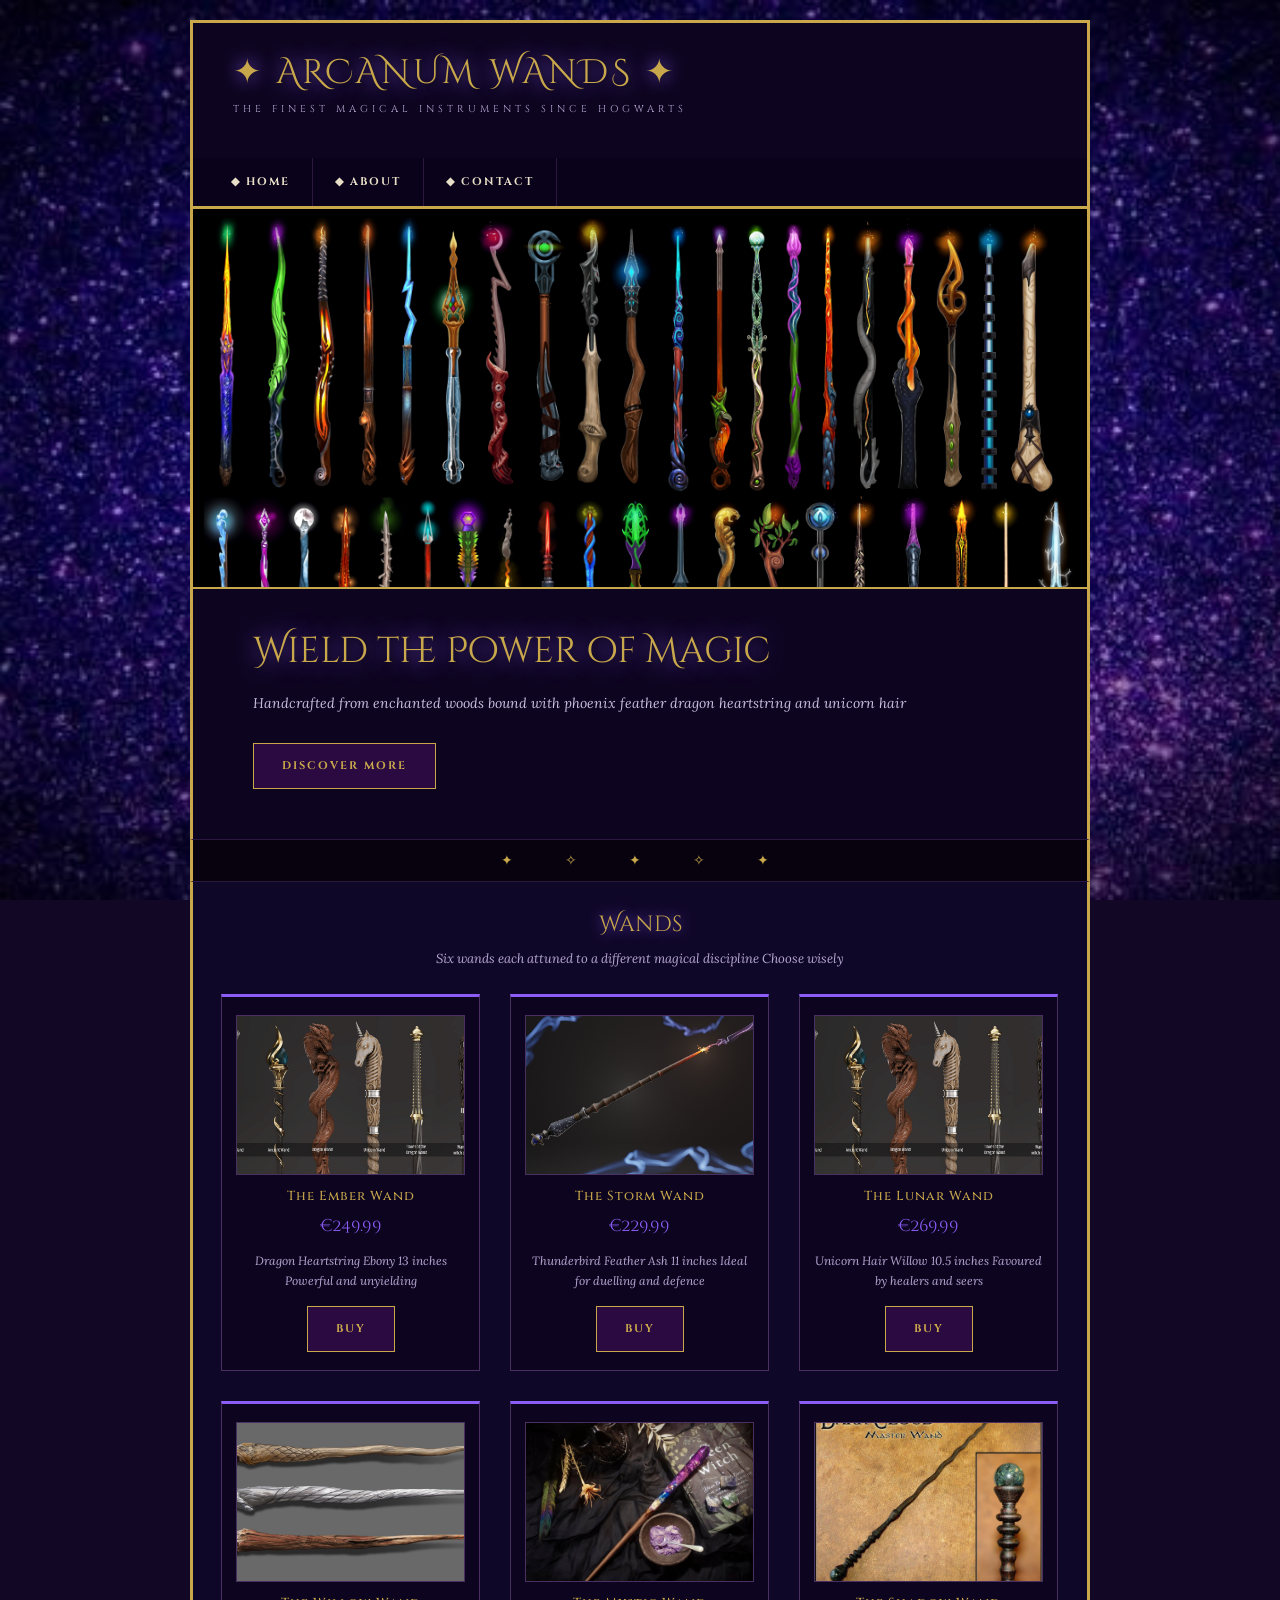
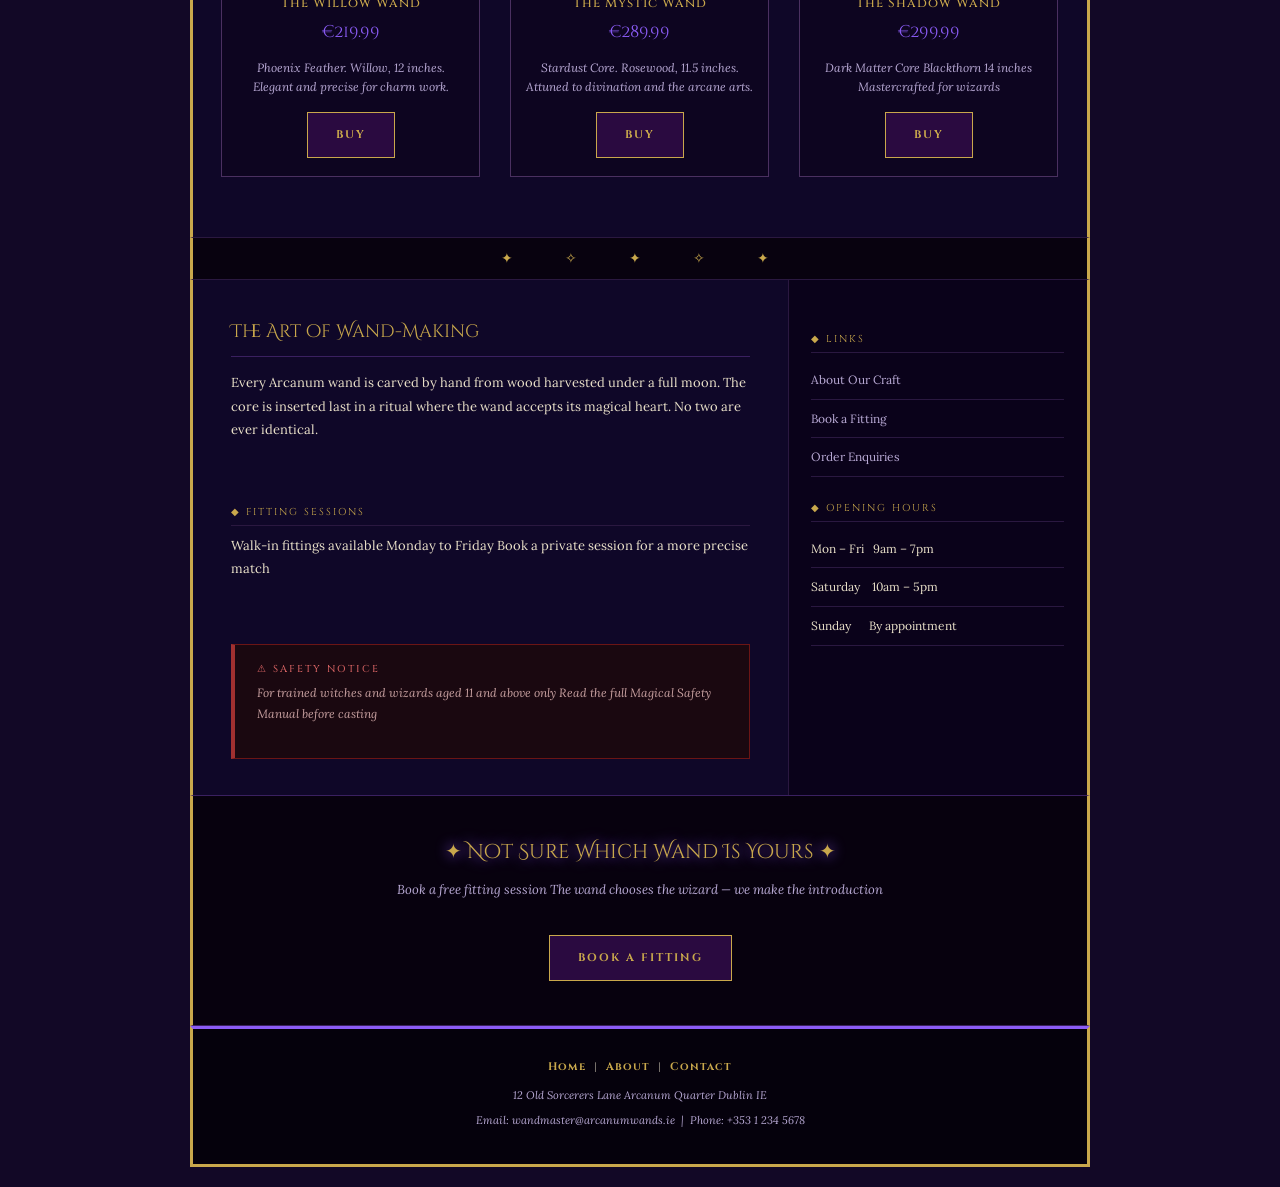
<file: index.html>
<!DOCTYPE html>
<html lang="en">
<head>
	<meta charset="UTF-8">
	<meta name="viewport" content="width=device-width, initial-scale=1.0">
	<title>Arcanum Wands</title>
	<link href="https://cdn.jsdelivr.net/npm/bootstrap@5.3.8/dist/css/bootstrap.min.css" rel="stylesheet">
	<link rel="stylesheet" href="style.css">
</head>
<body>

<div id="container">

	<div id="header">
		<h1>&#10022; ARCANUM WANDS &#10022;</h1>
		<p>The Finest Magical Instruments Since Hogwarts</p>
	</div>

	<div id="nav">
		<ul>
			<li><a href="index.html">&#9670; Home</a></li>
			<li><a href="about.html">&#9670; About</a></li>
			<li><a href="contact.html">&#9670; Contact</a></li>
		</ul>
	</div>

	<div id="hero">
		<div id="hero-img">
			<img src="wand_collection.png" alt="Wand Collection">
		</div>
		<div id="hero-inner">
			<h2>Wield the Power of Magic</h2>
			<p>Handcrafted from enchanted woods bound with phoenix feather dragon heartstring and unicorn hair</p>
			<a href="about.html" class="btn-magic">Discover More</a>
		</div>
	</div>

	<div class="star-divider">&#10022; &nbsp; &#10023; &nbsp; &#10022; &nbsp; &#10023; &nbsp; &#10022;</div>

	<div id="products">
		<h3>Wands</h3>
		<p>Six wands each attuned to a different magical discipline Choose wisely</p>

		<div class="wand-card">
			<img src="wand_1.png" alt="The Ember Wand" class="wand-img">
			<h4>The Ember Wand</h4>
			<div class="price">&#8364;249.99</div>
			<p>Dragon Heartstring Ebony 13 inches Powerful and unyielding</p>
			<a href="contact.html" class="btn-magic">Buy</a>
		</div>

		<div class="wand-card">
			<img src="wand_2.jpg" alt="The Storm Wand" class="wand-img">
			<h4>The Storm Wand</h4>
			<div class="price">&#8364;229.99</div>
			<p>Thunderbird Feather Ash 11 inches Ideal for duelling and defence</p>
			<a href="contact.html" class="btn-magic">Buy</a>
		</div>

		<div class="wand-card last">
			<img src="wand_1.png" alt="The Lunar Wand" class="wand-img">
			<h4>The Lunar Wand</h4>
			<div class="price">&#8364;269.99</div>
			<p>Unicorn Hair Willow 10.5 inches Favoured by healers and seers</p>
			<a href="contact.html" class="btn-magic">Buy</a>
		</div>

		<div class="clearfix"></div>

		<div class="wand-card">
			<img src="Wands-Woods.jpg" alt="The Willow Wand" class="wand-img">
			<h4>The Willow Wand</h4>
			<div class="price">&#8364;219.99</div>
			<p>Phoenix Feather. Willow, 12 inches. Elegant and precise for charm work.</p>
			<a href="contact.html" class="btn-magic">Buy</a>
		</div>

		<div class="wand-card">
			<img src="PURPLE_WAND.webp" alt="The Mystic Wand" class="wand-img">
			<h4>The Mystic Wand</h4>
			<div class="price">&#8364;289.99</div>
			<p>Stardust Core. Rosewood, 11.5 inches. Attuned to divination and the arcane arts.</p>
			<a href="contact.html" class="btn-magic">Buy</a>
		</div>

		<div class="wand-card last">
			<img src="Dark_wand.jpg" alt="The Shadow Wand" class="wand-img">
			<h4>The Shadow Wand</h4>
			<div class="price">&#8364;299.99</div>
			<p>Dark Matter Core Blackthorn 14 inches Mastercrafted for wizards</p>
			<a href="contact.html" class="btn-magic">Buy</a>
		</div>

		<div class="clearfix"></div>
	</div>

	<div class="star-divider">&#10022; &nbsp; &#10023; &nbsp; &#10022; &nbsp; &#10023; &nbsp; &#10022;</div>

	<div id="pagebottom">
		<div id="left-col">
			<div class="section-heading">The Art of Wand-Making</div>
			<p>Every Arcanum wand is carved by hand from wood harvested under a full moon. The core is inserted last in a ritual where the wand accepts its magical heart. No two are ever identical.</p>
			<br>
			<div class="section-heading-sm">&#9670; Fitting Sessions</div>
			<p>Walk-in fittings available Monday to Friday Book a private session for a more precise match</p>
			<br>
			<div class="safety-notice">
				<h4>&#9888; Safety Notice</h4>
				<p>For trained witches and wizards aged 11 and above only Read the full Magical Safety Manual before casting</p>
			</div>
		</div>

		<div id="right-col">
			<div class="section-heading-sm">&#9670; Links</div>
			<ul class="quick-list">
				<li><a href="about.html">About Our Craft</a></li>
				<li><a href="contact.html">Book a Fitting</a></li>
				<li><a href="contact.html">Order Enquiries</a></li>
			</ul>
			<div class="section-heading-sm">&#9670; Opening Hours</div>
			<ul class="quick-list">
				<li><span>Mon &ndash; Fri &nbsp; 9am &ndash; 7pm</span></li>
				<li><span>Saturday &nbsp;&nbsp; 10am &ndash; 5pm</span></li>
				<li><span>Sunday &nbsp;&nbsp;&nbsp;&nbsp; By appointment</span></li>
			</ul>
		</div>

		<div class="clearfix"></div>
	</div>

	<div class="dark-band">
		<h3>&#10022; Not Sure Which Wand Is Yours &#10022;</h3>
		<p>Book a free fitting session The wand chooses the wizard &mdash; we make the introduction</p>
		<br>
		<a href="contact.html" class="btn-magic">Book a Fitting</a>
	</div>

	<div id="footer">
		<div class="footer-links">
			<a href="index.html">Home</a> &nbsp;|&nbsp;
			<a href="about.html">About</a> &nbsp;|&nbsp;
			<a href="contact.html">Contact</a>
		</div>
		<p>12 Old Sorcerers Lane Arcanum Quarter Dublin IE</p>
		<p>Email: wandmaster@arcanumwands.ie &nbsp;|&nbsp; Phone: +353 1 234 5678</p>
		<p></p>
	</div>

</div>
<script src="https://cdn.jsdelivr.net/npm/bootstrap@5.3.8/dist/js/bootstrap.bundle.min.js"></script>
</body>
</html>
</file>
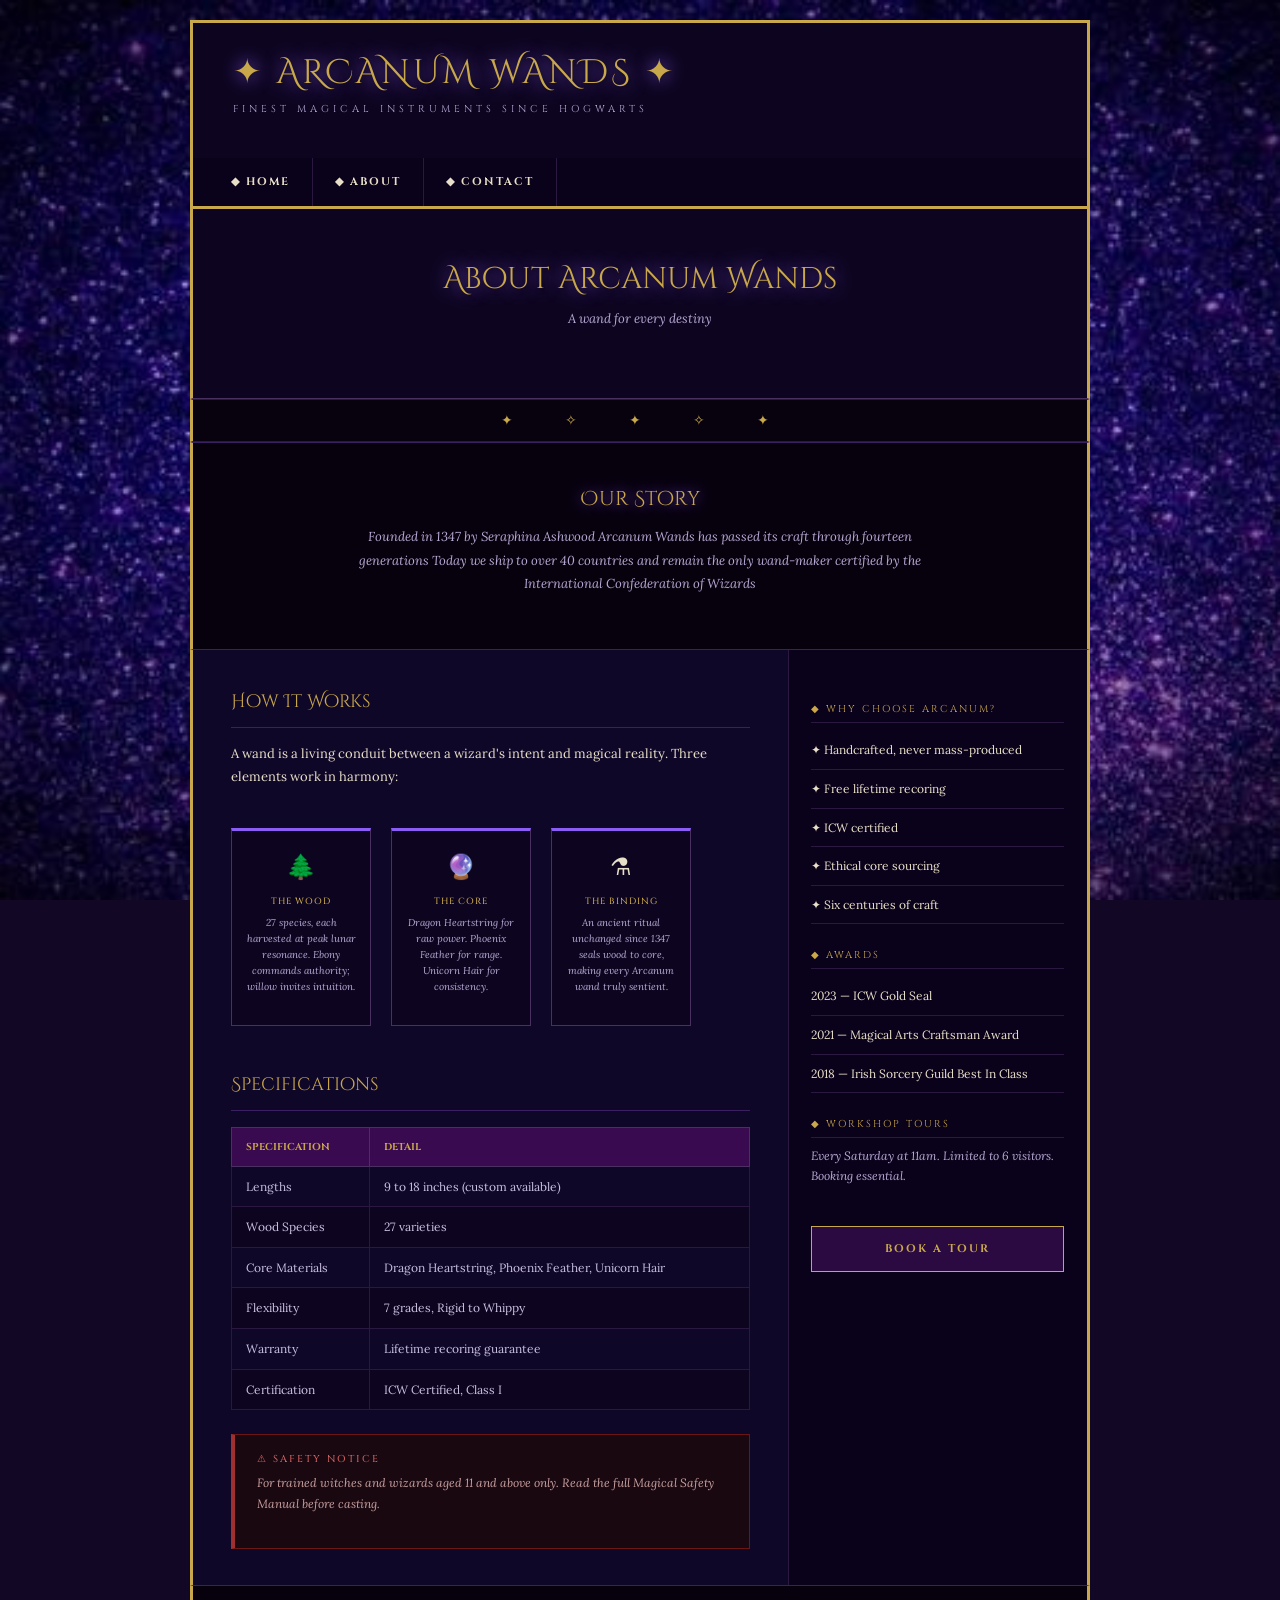
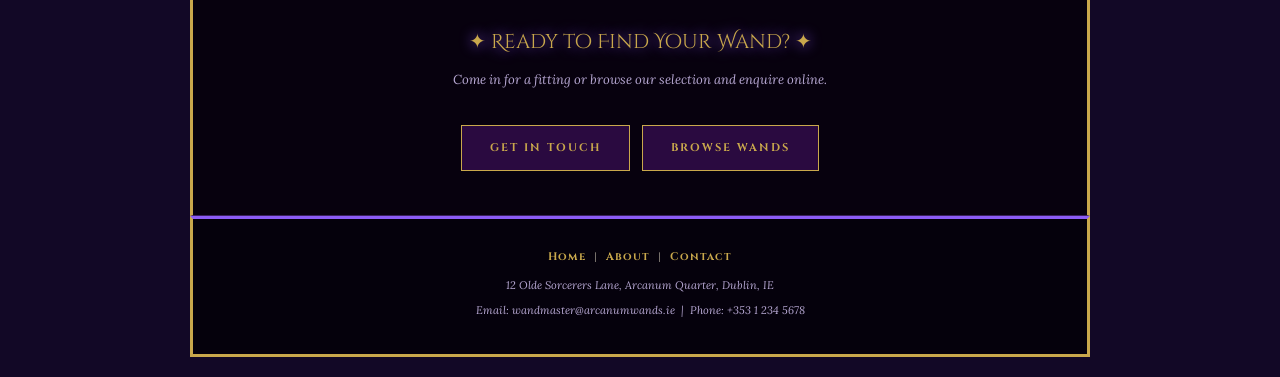
<file: about.html>
<!DOCTYPE html>
<html lang="en">
<head>
	<meta charset="UTF-8">
	<meta name="viewport" content="width=device-width, initial-scale=1.0">
	<title>About - Arcanum Wands</title>
	<link href="https://cdn.jsdelivr.net/npm/bootstrap@5.3.8/dist/css/bootstrap.min.css" rel="stylesheet">
	<link rel="stylesheet" href="style.css">
</head>
<body>

<div id="container">

	<div id="header">
		<h1>&#10022; ARCANUM WANDS &#10022;</h1>
		<p>Finest Magical Instruments Since Hogwarts</p>
	</div>

	<div id="nav">
		<ul>
			<li><a href="index.html">&#9670; Home</a></li>
			<li><a href="about.html">&#9670; About</a></li>
			<li><a href="contact.html">&#9670; Contact</a></li>
		</ul>
	</div>

	<div id="hero-sub">
		<h2>About Arcanum Wands</h2>
		<p>A wand for every destiny</p>
	</div>

	<div class="star-divider">&#10022; &nbsp; &#10023; &nbsp; &#10022; &nbsp; &#10023; &nbsp; &#10022;</div>

	<div class="dark-band">
		<h3>Our Story</h3>
		<p>Founded in 1347 by Seraphina Ashwood Arcanum Wands has passed its craft through fourteen generations Today we ship to over 40 countries and remain the only wand-maker certified by the International Confederation of Wizards</p>
	</div>

	<div id="pagebottom">
		<div id="left-col">

			<div class="section-heading">How It Works</div>
			<p>A wand is a living conduit between a wizard's intent and magical reality. Three elements work in harmony:</p>
			<br>

			<div class="feature-card">
				<span class="icon">&#127794;</span>
				<h4>The Wood</h4>
				<p>27 species, each harvested at peak lunar resonance. Ebony commands authority; willow invites intuition.</p>
			</div>

			<div class="feature-card">
				<span class="icon">&#128302;</span>
				<h4>The Core</h4>
				<p>Dragon Heartstring for raw power. Phoenix Feather for range. Unicorn Hair for consistency.</p>
			</div>

			<div class="feature-card last">
				<span class="icon">&#9879;</span>
				<h4>The Binding</h4>
				<p>An ancient ritual unchanged since 1347 seals wood to core, making every Arcanum wand truly sentient.</p>
			</div>

			<div class="clearfix"></div>
			<br>

			<div class="section-heading">Specifications</div>
			<table class="specs-table">
				<thead>
					<tr>
						<th>Specification</th>
						<th>Detail</th>
					</tr>
				</thead>
				<tbody>
					<tr>
						<td>Lengths</td>
						<td>9 to 18 inches (custom available)</td>
					</tr>
					<tr>
						<td>Wood Species</td>
						<td>27 varieties</td>
					</tr>
					<tr>
						<td>Core Materials</td>
						<td>Dragon Heartstring, Phoenix Feather, Unicorn Hair</td>
					</tr>
					<tr>
						<td>Flexibility</td>
						<td>7 grades, Rigid to Whippy</td>
					</tr>
					<tr>
						<td>Warranty</td>
						<td>Lifetime recoring guarantee</td>
					</tr>
					<tr>
						<td>Certification</td>
						<td>ICW Certified, Class I</td>
					</tr>
				</tbody>
			</table>

			<div class="safety-notice">
				<h4>&#9888; Safety Notice</h4>
				<p>For trained witches and wizards aged 11 and above only. Read the full Magical Safety Manual before casting.</p>
			</div>

		</div>

		<div id="right-col">
			<div class="section-heading-sm">&#9670; Why Choose Arcanum?</div>
			<ul class="quick-list">
				<li><span>&#10022; Handcrafted, never mass-produced</span></li>
				<li><span>&#10022; Free lifetime recoring</span></li>
				<li><span>&#10022; ICW certified</span></li>
				<li><span>&#10022; Ethical core sourcing</span></li>
				<li><span>&#10022; Six centuries of craft</span></li>
			</ul>

			<div class="section-heading-sm">&#9670; Awards</div>
			<ul class="quick-list">
				<li><span>2023 &mdash; ICW Gold Seal</span></li>
				<li><span>2021 &mdash; Magical Arts Craftsman Award</span></li>
				<li><span>2018 &mdash; Irish Sorcery Guild Best In Class</span></li>
			</ul>

			<div class="section-heading-sm">&#9670; Workshop Tours</div>
			<p style="font-size:12px; font-style:italic; color:#b8a9d4; line-height:1.7;">Every Saturday at 11am. Limited to 6 visitors. Booking essential.</p>
			<br>
			<a href="contact.html" class="btn-magic" style="display:block; text-align:center;">Book a Tour</a>
		</div>

		<div class="clearfix"></div>
	</div>

	<div class="dark-band">
		<h3>&#10022; Ready to Find Your Wand? &#10022;</h3>
		<p>Come in for a fitting or browse our selection and enquire online.</p>
		<br>
		<a href="contact.html" class="btn-magic">Get in Touch</a>
		&nbsp;&nbsp;
		<a href="index.html" class="btn-magic">Browse Wands</a>
	</div>

	<div id="footer">
		<div class="footer-links">
			<a href="index.html">Home</a> &nbsp;|&nbsp;
			<a href="about.html">About</a> &nbsp;|&nbsp;
			<a href="contact.html">Contact</a>
		</div>
		<p>12 Olde Sorcerers Lane, Arcanum Quarter, Dublin, IE</p>
		<p>Email: wandmaster@arcanumwands.ie &nbsp;|&nbsp; Phone: +353 1 234 5678</p>
		<p></p>
	</div>

</div>
<script src="https://cdn.jsdelivr.net/npm/bootstrap@5.3.8/dist/js/bootstrap.bundle.min.js"></script>
</body>
</html>
</file>
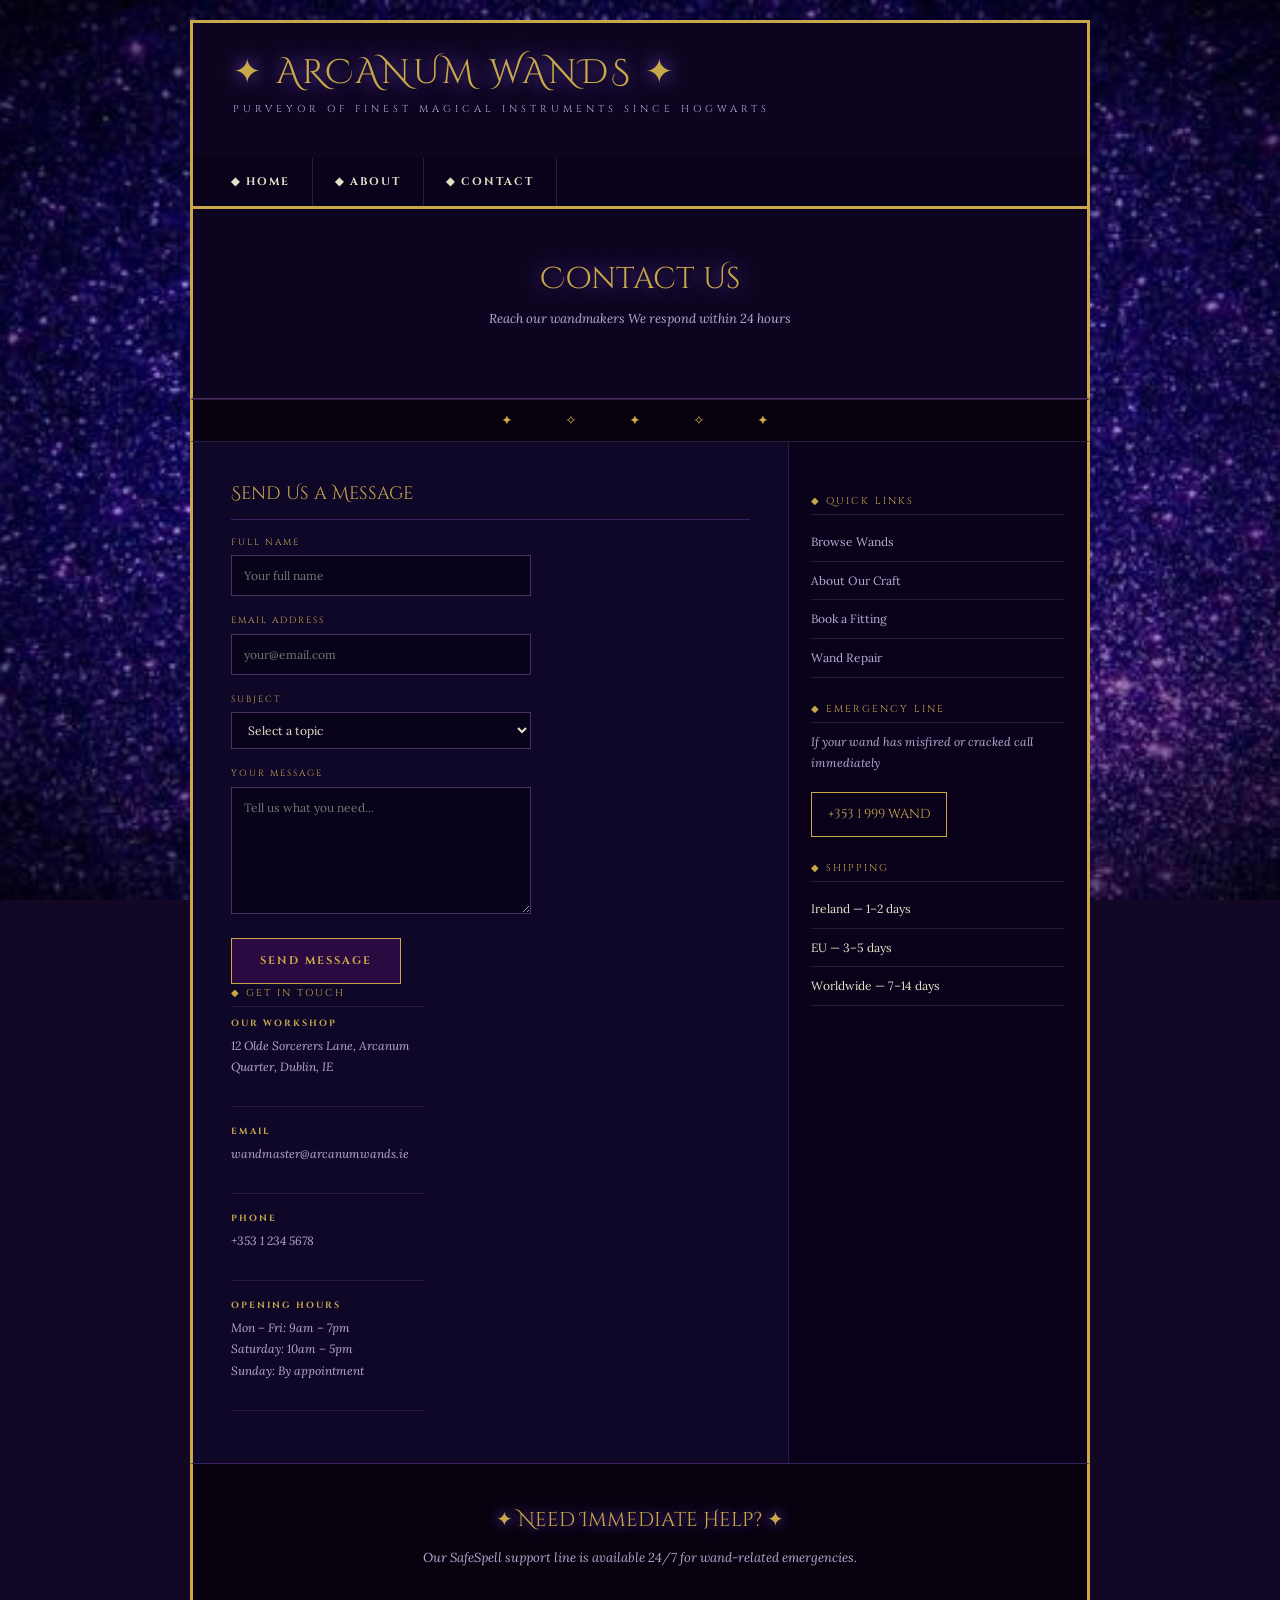
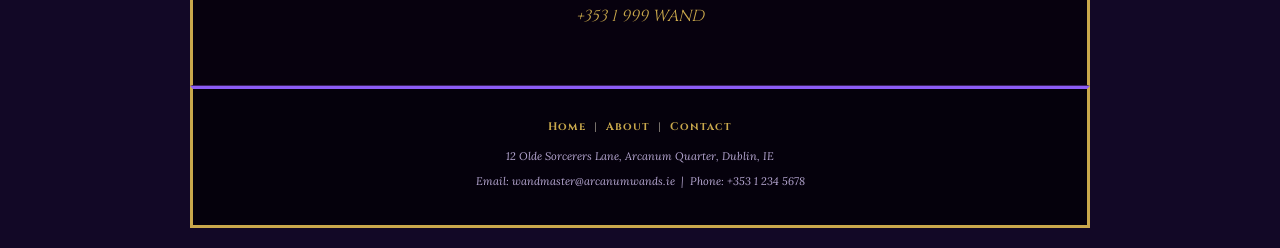
<file: contact.html>
<!DOCTYPE html>
<html lang="en">
<head>
	<meta charset="UTF-8">
	<meta name="viewport" content="width=device-width, initial-scale=1.0">
	<title>Contact - Arcanum Wands</title>
	<link href="https://cdn.jsdelivr.net/npm/bootstrap@5.3.8/dist/css/bootstrap.min.css" rel="stylesheet">
	<link rel="stylesheet" href="style.css">
</head>
<body>

<div id="container">

	<div id="header">
		<h1>&#10022; ARCANUM WANDS &#10022;</h1>
		<p>Purveyor of Finest Magical Instruments Since Hogwarts</p>
	</div>

	<div id="nav">
		<ul>
			<li><a href="index.html">&#9670; Home</a></li>
			<li><a href="about.html">&#9670; About</a></li>
			<li><a href="contact.html">&#9670; Contact</a></li>
		</ul>
	</div>

	<div id="hero-sub">
		<h2>Contact Us</h2>
		<p>Reach our wandmakers We respond within 24 hours</p>
	</div>

	<div class="star-divider">&#10022; &nbsp; &#10023; &nbsp; &#10022; &nbsp; &#10023; &nbsp; &#10022;</div>

	<div id="pagebottom">
		<div id="left-col">

			<div class="section-heading">Send Us a Message</div>

			<div class="contact-grid-left">
				<div class="form-group">
					<label for="name">Full Name</label>
					<input type="text" id="name" placeholder="Your full name">
				</div>
				<div class="form-group">
					<label for="email">Email Address</label>
					<input type="email" id="email" placeholder="your@email.com">
				</div>
				<div class="form-group">
					<label for="subject">Subject</label>
					<select id="subject">
						<option value="" disabled selected>Select a topic</option>
						<option>Wand Enquiry</option>
						<option>Book a Fitting</option>
						<option>Order &amp; Shipping</option>
						<option>Wand Repair</option>
						<option>Other</option>
					</select>
				</div>
				<div class="form-group">
					<label for="message">Your Message</label>
					<textarea id="message" rows="5" placeholder="Tell us what you need..."></textarea>
				</div>
				<input type="submit" value="Send Message" class="btn-magic" style="cursor:pointer;">
			</div>

			<div class="contact-grid-right">
				<div class="section-heading-sm" style="margin-top:0;">&#9670; Get in Touch</div>

				<div class="info-item">
					<strong>Our Workshop</strong>
					<p>12 Olde Sorcerers Lane, Arcanum Quarter, Dublin, IE</p>
				</div>
				<div class="info-item">
					<strong>Email</strong>
					<p>wandmaster@arcanumwands.ie</p>
				</div>
				<div class="info-item">
					<strong>Phone</strong>
					<p>+353 1 234 5678</p>
				</div>
				<div class="info-item">
					<strong>Opening Hours</strong>
					<p>Mon &ndash; Fri: 9am &ndash; 7pm<br>Saturday: 10am &ndash; 5pm<br>Sunday: By appointment</p>
				</div>
			</div>

			<div class="clearfix"></div>
		</div>

		<div id="right-col">
			<div class="section-heading-sm">&#9670; Quick Links</div>
			<ul class="quick-list">
				<li><a href="index.html">Browse Wands</a></li>
				<li><a href="about.html">About Our Craft</a></li>
				<li><a href="contact.html">Book a Fitting</a></li>
				<li><a href="contact.html">Wand Repair</a></li>
			</ul>

			<div class="section-heading-sm">&#9670; Emergency Line</div>
			<p style="font-size:12px; font-style:italic; color:#b8a9d4; margin-bottom:12px;">If your wand has misfired or cracked call immediately</p>
			<div class="emergency-line">+353 1 999 WAND</div>

			<div class="section-heading-sm">&#9670; Shipping</div>
			<ul class="quick-list">
				<li><span>Ireland &mdash; 1&ndash;2 days</span></li>
				<li><span>EU &mdash; 3&ndash;5 days</span></li>
				<li><span>Worldwide &mdash; 7&ndash;14 days</span></li>
			</ul>
		</div>

		<div class="clearfix"></div>
	</div>

	<div class="dark-band">
		<h3>&#10022; Need Immediate Help? &#10022;</h3>
		<p>Our SafeSpell support line is available 24/7 for wand-related emergencies.</p>
		<br>
		<p style="font-family:'Cinzel', serif; font-size:16px; color:#c9a84c;">+353 1 999 WAND</p>
	</div>

	<div id="footer">
		<div class="footer-links">
			<a href="index.html">Home</a> &nbsp;|&nbsp;
			<a href="about.html">About</a> &nbsp;|&nbsp;
			<a href="contact.html">Contact</a>
		</div>
		<p>12 Olde Sorcerers Lane, Arcanum Quarter, Dublin, IE</p>
		<p>Email: wandmaster@arcanumwands.ie &nbsp;|&nbsp; Phone: +353 1 234 5678</p>
		<p></p>
	</div>

</div>
<script src="https://cdn.jsdelivr.net/npm/bootstrap@5.3.8/dist/js/bootstrap.bundle.min.js"></script>
</body>
</html>
</file>
<file: style.css>
/* Google Fonts import */
@import url('https://fonts.googleapis.com/css2?family=Cinzel+Decorative:wght@400;700&family=Cinzel:wght@400;600&family=Lora:ital,wght@0,400;1,400&display=swap');

/* Remove default browser spacing */
* {
	margin: 0;
	padding: 0;
	box-sizing: border-box;
}

/* Page background and base font */
body {
	background-color: #120826;
	background-image: url('elegant-purple-magic-dust-background-vector-glowing-pixie-dust.jpg');
	background-repeat: no-repeat;
	background-size: cover;
	background-position: center center;
	background-attachment: fixed;
	color: #e8dfc8;
	font-family: 'Lora', Georgia, serif;
	font-size: 13px;
	line-height: 1.8;
	text-align: center;
}

/* Default link colours */
a:link {
	color: #c9a84c;
	font-weight: bold;
	text-decoration: none;
}

a:visited {
	color: #a07830;
	font-weight: bold;
	text-decoration: none;
}

a:hover, a:active {
	color: #f0d080;
	text-decoration: underline;
}

/* Nav link colours */
#nav a:link, #nav a:visited {
	color: #e8dfc8;
	font-weight: bold;
	text-decoration: none;
}

#nav a:hover, #nav a:active {
	color: #c9a84c;
	background-color: #2a0a40;
	text-decoration: none;
}

/* Footer link colours */
#footer a:link, #footer a:visited {
	color: #c9a84c;
	font-weight: bold;
	text-decoration: none;
}

#footer a:hover, #footer a:active {
	color: #f0d080;
	text-decoration: underline;
}

/* Quick list link colours */
.quick-list li a:link, .quick-list li a:visited {
	color: #b8a9d4;
	font-weight: normal;
	text-decoration: none;
}

.quick-list li a:hover {
	color: #c9a84c;
	text-decoration: none;
}

/* Main container - centred and fixed width */
#container {
	margin: 20px auto;
	width: 900px;
	text-align: left;
	display: block;
}

/* Keep all sections the same width */
#header, #nav, #hero, #hero-sub, .star-divider, #products, #pagebottom, .dark-band, #footer {
	width: 900px;
}

/* Header with site title */
#header {
	background-color: #0d0520;
	border-top: 3px solid #c9a84c;
	border-left: 3px solid #c9a84c;
	border-right: 3px solid #c9a84c;
	padding: 30px 40px 24px;
	display: block;
}

#header h1 {
	font-family: 'Cinzel Decorative', serif;
	font-size: 34px;
	color: #c9a84c;
	text-shadow: 0 0 18px #8b5cf6, 2px 2px 4px #000;
	letter-spacing: 3px;
	margin-bottom: 6px;
}

#header p {
	font-family: 'Cinzel', serif;
	font-size: 10px;
	color: #b8a9d4;
	letter-spacing: 4px;
	text-transform: uppercase;
}

/* Navigation bar */
#nav {
	background-color: #0a021a;
	border-left: 3px solid #c9a84c;
	border-right: 3px solid #c9a84c;
	border-bottom: 3px solid #c9a84c;
	padding-left: 16px;
	overflow: hidden;
	display: block;
}

/* Float the nav items into a row */
#nav ul {
	float: left;
	list-style: none;
	margin: 0;
	padding: 0;
}

#nav li {
	float: left;
	list-style: none;
	margin: 0;
	padding: 0;
}

#nav li a {
	display: block;
	font-family: 'Cinzel', serif;
	font-size: 11px;
	letter-spacing: 2px;
	text-transform: uppercase;
	padding: 14px 22px;
	border-right: 1px solid #2a1840;
}

/* Hero section on the home page */
#hero {
	background-color: #0d0520;
	border-left: 3px solid #c9a84c;
	border-right: 3px solid #c9a84c;
	display: block;
	padding: 0;
	overflow: hidden;
}

#hero-img { width: 100%; }

/* Hero image stretches full width */
#hero-img img {
	width: 100%;
	height: 380px;
	object-fit: cover;
	object-position: center top;
	display: block;
	border-bottom: 2px solid #c9a84c;
}

#hero-inner { padding: 40px 60px 50px 60px; }

#hero h2 {
	font-family: 'Cinzel Decorative', serif;
	font-size: 36px;
	color: #c9a84c;
	text-shadow: 0 0 22px #8b5cf6, 2px 2px 6px #000;
	margin-bottom: 18px;
	line-height: 1.25;
}

#hero p {
	font-style: italic;
	font-size: 14px;
	color: #c8bfdf;
	margin-bottom: 28px;
	line-height: 1.7;
}

/* Smaller hero used on the about and contact pages */
#hero-sub {
	background-color: #0d0520;
	border-left: 3px solid #c9a84c;
	border-right: 3px solid #c9a84c;
	border-bottom: 1px solid #4a3060;
	padding: 52px 40px;
	text-align: center;
	display: block;
}

#hero-sub h2 {
	font-family: 'Cinzel Decorative', serif;
	font-size: 30px;
	color: #c9a84c;
	text-shadow: 0 0 18px #8b5cf6, 2px 2px 4px #000;
	margin-bottom: 10px;
}

#hero-sub p {
	font-style: italic;
	color: #b8a9d4;
	font-size: 13px;
}

/* Reusable button style */
.btn-magic {
	display: inline-block;
	font-family: 'Cinzel', serif;
	font-size: 11px;
	letter-spacing: 2px;
	text-transform: uppercase;
	padding: 12px 28px;
	background-color: #2a0a40;
	border: 1px solid #c9a84c;
	color: #c9a84c;
	text-decoration: none;
	font-weight: bold;
}

.btn-magic:hover {
	background-color: #c9a84c;
	color: #0d0520;
	text-decoration: none;
}

/* Decorative star divider between sections */
.star-divider {
	text-align: center;
	color: #c9a84c;
	font-size: 14px;
	letter-spacing: 10px;
	padding: 8px 0;
	background-color: #08020f;
	border-left: 3px solid #c9a84c;
	border-right: 3px solid #c9a84c;
	border-top: 1px solid #2a1840;
	border-bottom: 1px solid #2a1840;
	display: block;
}

/* Products section with the wand cards */
#products {
	background-color: #0f0728;
	border-left: 3px solid #c9a84c;
	border-right: 3px solid #c9a84c;
	padding: 30px 28px;
	overflow: hidden;
	display: block;
}

#products h3 {
	font-family: 'Cinzel Decorative', serif;
	font-size: 22px;
	color: #c9a84c;
	text-align: center;
	margin-bottom: 8px;
	text-shadow: 0 0 14px #8b5cf6;
}

#products > p {
	font-style: italic;
	color: #b8a9d4;
	text-align: center;
	margin-bottom: 24px;
}

/* Individual wand card - floated to sit 3 in a row */
.wand-card {
	float: left;
	width: 259px;
	margin-right: 30px;
	margin-bottom: 30px;
	background-color: #0d0520;
	border: 1px solid #4a3060;
	border-top: 3px solid #8b5cf6;
	padding: 18px 14px;
	text-align: center;
}

/* Remove right margin on the last card in each row */
.wand-card.last { margin-right: 0; }

.wand-card:hover {
	border-color: #c9a84c;
	border-top-color: #c9a84c;
}

.wand-card h4 {
	font-family: 'Cinzel', serif;
	font-size: 13px;
	color: #c9a84c;
	margin-bottom: 6px;
	letter-spacing: 1px;
}

.wand-card .price {
	font-family: 'Cinzel Decorative', serif;
	font-size: 17px;
	color: #8b5cf6;
	margin-bottom: 10px;
}

.wand-card p {
	font-size: 12px;
	color: #b8a9d4;
	margin-bottom: 16px;
	font-style: italic;
	line-height: 1.6;
}

/* Wand product image inside each card */
.wand-img {
	width: 100%;
	height: 160px;
	object-fit: cover;
	margin-bottom: 14px;
	border: 1px solid #4a3060;
}

/* Clears floated elements so the next section starts fresh */
.clearfix {
	clear: both;
	display: block;
	height: 0;
}

/* Two column section used on all three pages */
#pagebottom {
	display: block;
	border-left: 3px solid #c9a84c;
	border-right: 3px solid #c9a84c;
	overflow: hidden;
	background-color: #0a021a;
}

/* Left column - wider, holds main content */
#left-col {
	background-color: #0f0728;
	border-right: 1px solid #2a1840;
	float: left;
	min-height: 480px;
	width: 596px;
	padding: 36px 38px;
	display: block;
}

/* Right column - narrower, holds links and extra info */
#right-col {
	background-color: #0a021a;
	float: left;
	min-height: 480px;
	width: 297px;
	padding: 28px 22px;
	display: block;
}

/* Large gold section heading */
.section-heading {
	font-family: 'Cinzel Decorative', serif;
	font-size: 18px;
	color: #c9a84c;
	margin-bottom: 14px;
	padding-bottom: 8px;
	border-bottom: 1px solid #3a2060;
}

/* Smaller uppercase heading for sub sections */
.section-heading-sm {
	font-family: 'Cinzel', serif;
	font-size: 10px;
	color: #c9a84c;
	letter-spacing: 2px;
	text-transform: uppercase;
	margin-top: 22px;
	margin-bottom: 8px;
	padding-bottom: 4px;
	border-bottom: 1px solid #2a1840;
}

/* Dark full width band used for story and CTA sections */
.dark-band {
	background-color: #07010e;
	border-left: 3px solid #c9a84c;
	border-right: 3px solid #c9a84c;
	border-top: 1px solid #3a2060;
	border-bottom: 1px solid #3a2060;
	padding: 44px 60px;
	text-align: center;
	display: block;
}

.dark-band h3 {
	font-family: 'Cinzel Decorative', serif;
	font-size: 20px;
	color: #c9a84c;
	margin-bottom: 14px;
	text-shadow: 0 0 14px #8b5cf6;
}

.dark-band p {
	font-style: italic;
	color: #b8a9d4;
	max-width: 600px;
	margin: 0 auto 10px;
	font-size: 13px;
}

/* Specifications table on the about page */
.specs-table {
	width: 100%;
	border-collapse: collapse;
	font-size: 12px;
	margin-top: 16px;
}

.specs-table th {
	background-color: #3a0a50;
	color: #c9a84c;
	font-family: 'Cinzel', serif;
	padding: 10px 14px;
	text-align: left;
	border: 1px solid #4a3060;
	font-size: 10px;
	text-transform: uppercase;
}

.specs-table td {
	padding: 9px 14px;
	border: 1px solid #2a1840;
	color: #c8bfdf;
}

/* Alternate row colour for readability */
.specs-table tr:nth-child(even) td { background-color: #0d0520; }

/* List used in the right column for links and info */
.quick-list {
	list-style: none;
	margin: 0 0 22px;
	padding: 0;
}

.quick-list li {
	list-style: none;
	border-bottom: 1px solid #2a1840;
	padding: 8px 0;
	font-size: 12px;
}

/* Contact form layout - form on left, info on right */
.contact-grid-left {
	float: left;
	width: 300px;
	margin-right: 26px;
}

.contact-grid-right {
	float: left;
	width: 194px;
}

.form-group { margin-bottom: 16px; }

.form-group label {
	display: block;
	font-family: 'Cinzel', serif;
	font-size: 9px;
	letter-spacing: 2px;
	text-transform: uppercase;
	color: #c9a84c;
	margin-bottom: 5px;
}

/* Style all form inputs the same way */
.form-group input,
.form-group select,
.form-group textarea {
	width: 100%;
	padding: 9px 12px;
	background-color: #08031a;
	border: 1px solid #4a3060;
	color: #e8dfc8;
	font-family: 'Lora', serif;
	font-size: 12px;
}

/* Gold border when an input is clicked on */
.form-group input:focus,
.form-group select:focus,
.form-group textarea:focus {
	outline: none;
	border-color: #c9a84c;
}

.form-group textarea { resize: vertical; }

/* Feature cards on the about page - 3 sit in a row */
.feature-card {
	float: left;
	width: 140px;
	margin-right: 20px;
	margin-bottom: 20px;
	background-color: #0d0520;
	border: 1px solid #4a3060;
	border-top: 3px solid #8b5cf6;
	padding: 14px 10px;
	text-align: center;
}

.feature-card.last { margin-right: 0; }

.feature-card:hover {
	border-color: #c9a84c;
	border-top-color: #c9a84c;
}

.feature-card .icon {
	font-size: 24px;
	margin-bottom: 8px;
	display: block;
}

.feature-card h4 {
	font-family: 'Cinzel', serif;
	font-size: 9px;
	color: #c9a84c;
	letter-spacing: 1px;
	margin-bottom: 8px;
	text-transform: uppercase;
}

.feature-card p {
	font-size: 10px;
	color: #b8a9d4;
	font-style: italic;
	line-height: 1.6;
}

/* Info items on the contact page */
.info-item {
	margin-bottom: 16px;
	border-bottom: 1px solid #2a1840;
	padding-bottom: 12px;
}

.info-item strong {
	display: block;
	font-family: 'Cinzel', serif;
	font-size: 9px;
	text-transform: uppercase;
	letter-spacing: 2px;
	color: #c9a84c;
	margin-bottom: 4px;
}

.info-item p {
	font-size: 12px;
	color: #b8a9d4;
	font-style: italic;
}

/* Red bordered safety warning box */
.safety-notice {
	background-color: #1a0810;
	border: 1px solid #6b1515;
	border-left: 4px solid #a03030;
	padding: 18px 22px;
	margin-top: 24px;
}

.safety-notice h4 {
	font-family: 'Cinzel', serif;
	font-size: 10px;
	color: #d06060;
	letter-spacing: 2px;
	text-transform: uppercase;
	margin-bottom: 8px;
}

.safety-notice p {
	font-size: 12px;
	color: #c8a0a0;
	font-style: italic;
	line-height: 1.7;
}

/* Footer at the bottom of every page */
#footer {
	background-color: #05010c;
	border: 3px solid #c9a84c;
	border-top: 3px solid #8b5cf6;
	padding: 28px 40px;
	text-align: center;
	margin-bottom: 20px;
	display: block;
}

#footer .footer-links {
	margin-bottom: 10px;
	font-family: 'Cinzel', serif;
	font-size: 11px;
	letter-spacing: 1px;
}

#footer p {
	margin: 5px 0;
	font-size: 11px;
	font-style: italic;
	color: #b8a9d4;
}

/* Emergency phone number box on contact page */
.emergency-line {
	font-family: 'Cinzel', serif;
	font-size: 13px;
	color: #c9a84c;
	padding: 10px 16px;
	border: 1px solid #c9a84c;
	display: inline-block;
	margin-top: 6px;
}
</file>
